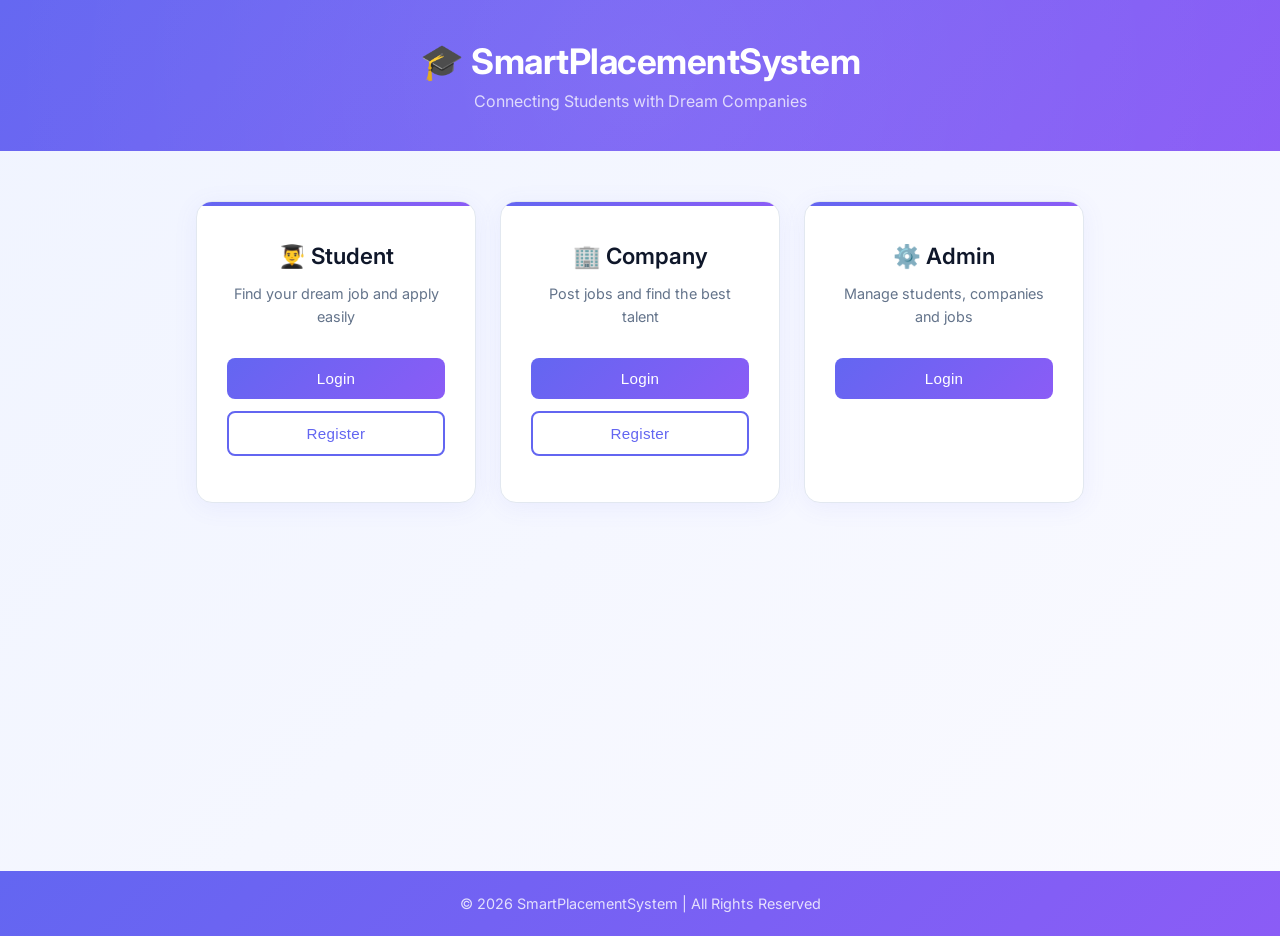
<file: html/index.html>
<!DOCTYPE html>
<html lang="en">
<head>
    <meta charset="UTF-8">
    <meta name="viewport" content="width=device-width, initial-scale=1.0">
    <title>SmartPlacementSystem</title>
    <link rel="stylesheet" href="../css/style.css">
</head>
<body>

<!-- Header -->
<header>
    <h1>🎓 SmartPlacementSystem</h1>
    <p>Connecting Students with Dream Companies</p>
</header>

<!-- Main -->
<main>
    <div class="card-container">

        <!-- Student Card -->
        <div class="card">
            <h2>👨‍🎓 Student</h2>
            <p>Find your dream job and apply easily</p>
            <a href="student-login.html"><button>Login</button></a>
            <a href="student-register.html"><button class="outline">Register</button></a>
        </div>

        <!-- Company Card -->
        <div class="card">
            <h2>🏢 Company</h2>
            <p>Post jobs and find the best talent</p>
            <a href="company-login.html"><button>Login</button></a>
            <a href="company-register.html"><button class="outline">Register</button></a>
        </div>

        <!-- Admin Card -->
        <div class="card">
            <h2>⚙️ Admin</h2>
            <p>Manage students, companies and jobs</p>
            <a href="admin-dashboard.html"><button>Login</button></a>
        </div>

    </div>
</main>

<!-- Footer -->
<footer>
    <p>© 2026 SmartPlacementSystem | All Rights Reserved</p>
</footer>

</body>
</html>
</file>
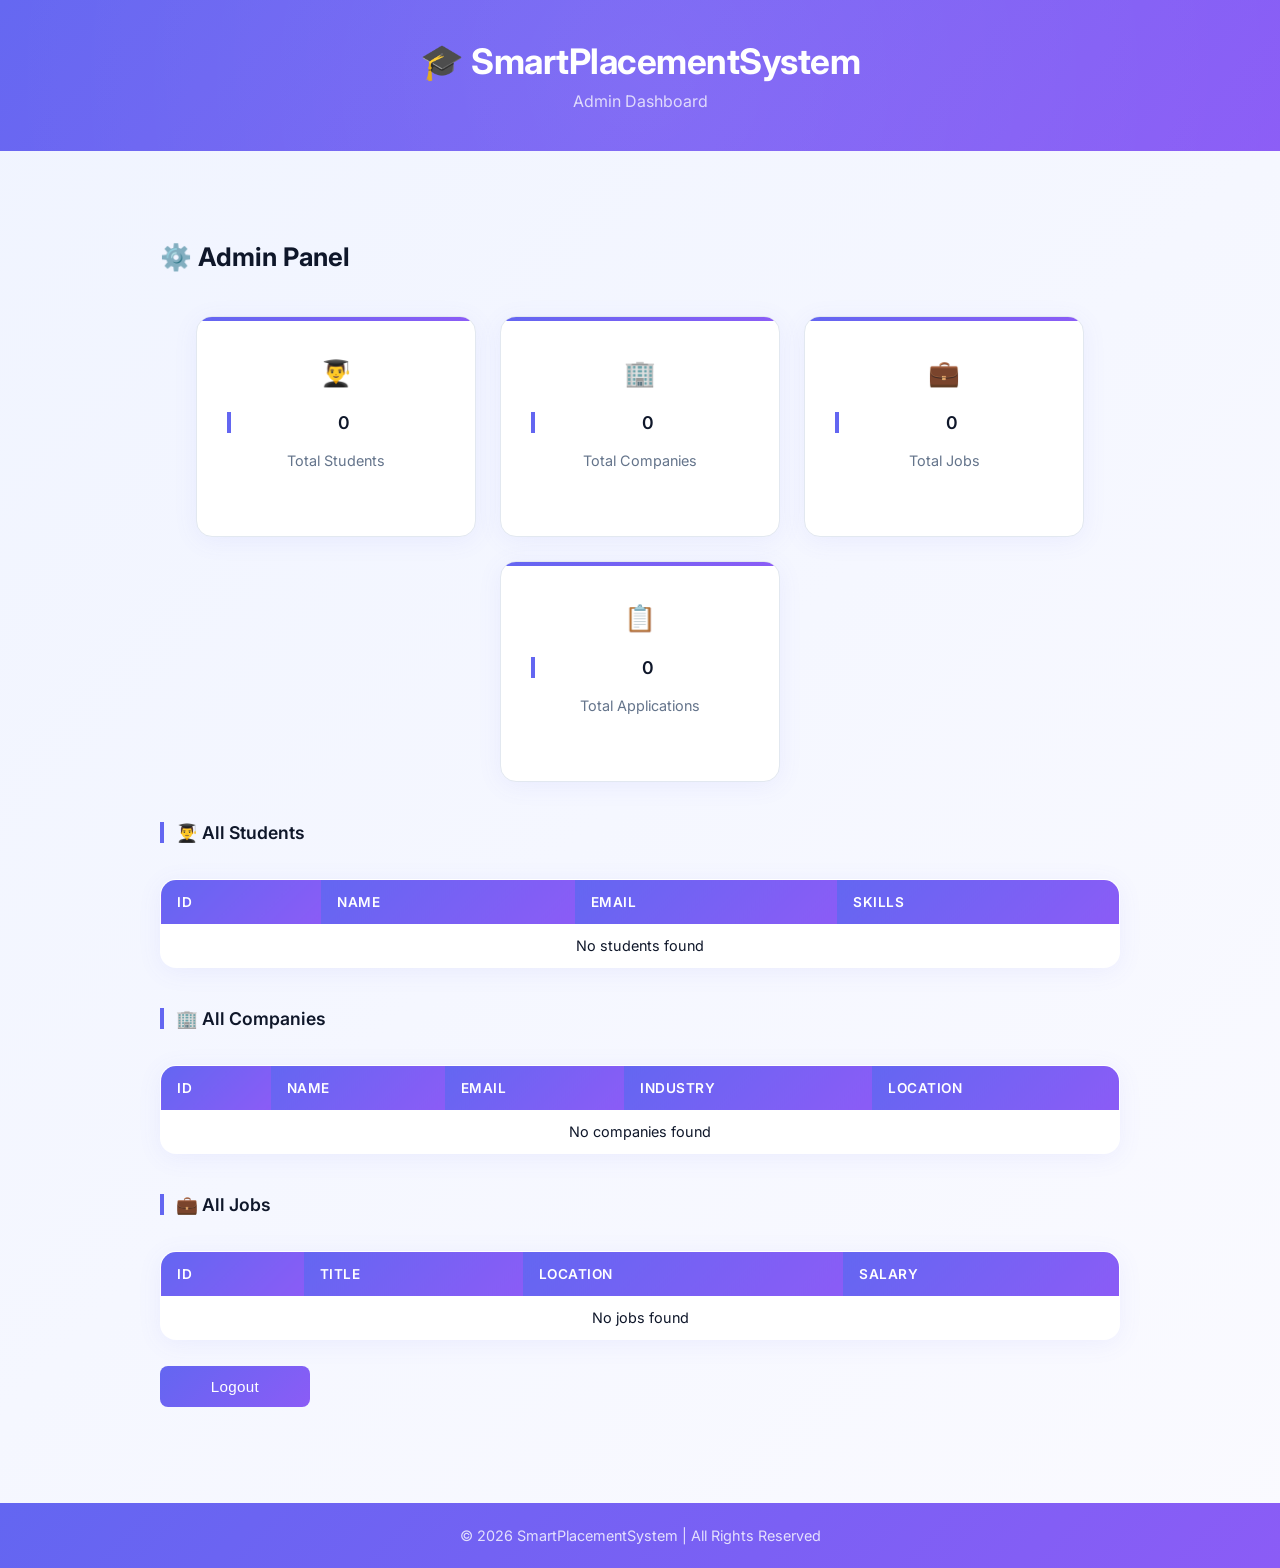
<file: html/admin-dashboard.html>
<!DOCTYPE html>
<html lang="en">
<head>
    <meta charset="UTF-8">
    <meta name="viewport" content="width=device-width, initial-scale=1.0">
    <title>Admin Dashboard</title>
    <link rel="stylesheet" href="../css/style.css">
</head>
<body>

<!-- Header -->
<header>
    <h1>🎓 SmartPlacementSystem</h1>
    <p>Admin Dashboard</p>
</header>

<!-- Dashboard -->
<main>
    <div class="dashboard">

        <h2>⚙️ Admin Panel</h2>
        <br>

        <!-- Stats -->
        <div class="card-container">
            <div class="card">
                <h2>👨‍🎓</h2>
                <h3 id="totalStudents">0</h3>
                <p>Total Students</p>
            </div>
            <div class="card">
                <h2>🏢</h2>
                <h3 id="totalCompanies">0</h3>
                <p>Total Companies</p>
            </div>
            <div class="card">
                <h2>💼</h2>
                <h3 id="totalJobs">0</h3>
                <p>Total Jobs</p>
            </div>
            <div class="card">
                <h2>📋</h2>
                <h3 id="totalApplications">0</h3>
                <p>Total Applications</p>
            </div>
        </div>

        <br><br>

        <!-- All Students -->
        <h3>👨‍🎓 All Students</h3>
        <br>
        <table>
            <thead>
            <tr>
                <th>ID</th>
                <th>Name</th>
                <th>Email</th>
                <th>Skills</th>
            </tr>
            </thead>
            <tbody id="studentsTable">
            <tr>
                <td colspan="4" style="text-align:center;">
                    No students found
                </td>
            </tr>
            </tbody>
        </table>

        <br><br>

        <!-- All Companies -->
        <h3>🏢 All Companies</h3>
        <br>
        <table>
            <thead>
            <tr>
                <th>ID</th>
                <th>Name</th>
                <th>Email</th>
                <th>Industry</th>
                <th>Location</th>
            </tr>
            </thead>
            <tbody id="companiesTable">
            <tr>
                <td colspan="5" style="text-align:center;">
                    No companies found
                </td>
            </tr>
            </tbody>
        </table>

        <br><br>

        <!-- All Jobs -->
        <h3>💼 All Jobs</h3>
        <br>
        <table>
            <thead>
            <tr>
                <th>ID</th>
                <th>Title</th>
                <th>Location</th>
                <th>Salary</th>
            </tr>
            </thead>
            <tbody id="jobsTable">
            <tr>
                <td colspan="4" style="text-align:center;">
                    No jobs found
                </td>
            </tr>
            </tbody>
        </table>

        <br>
        <button onclick="logout()"
                style="width:150px; background-color:#e74c3c;">
            Logout
        </button>

    </div>
</main>

<!-- Footer -->
<footer>
    <p>© 2026 SmartPlacementSystem | All Rights Reserved</p>
</footer>

<script src="../js/admin.js"></script>
</body>
</html>
</file>
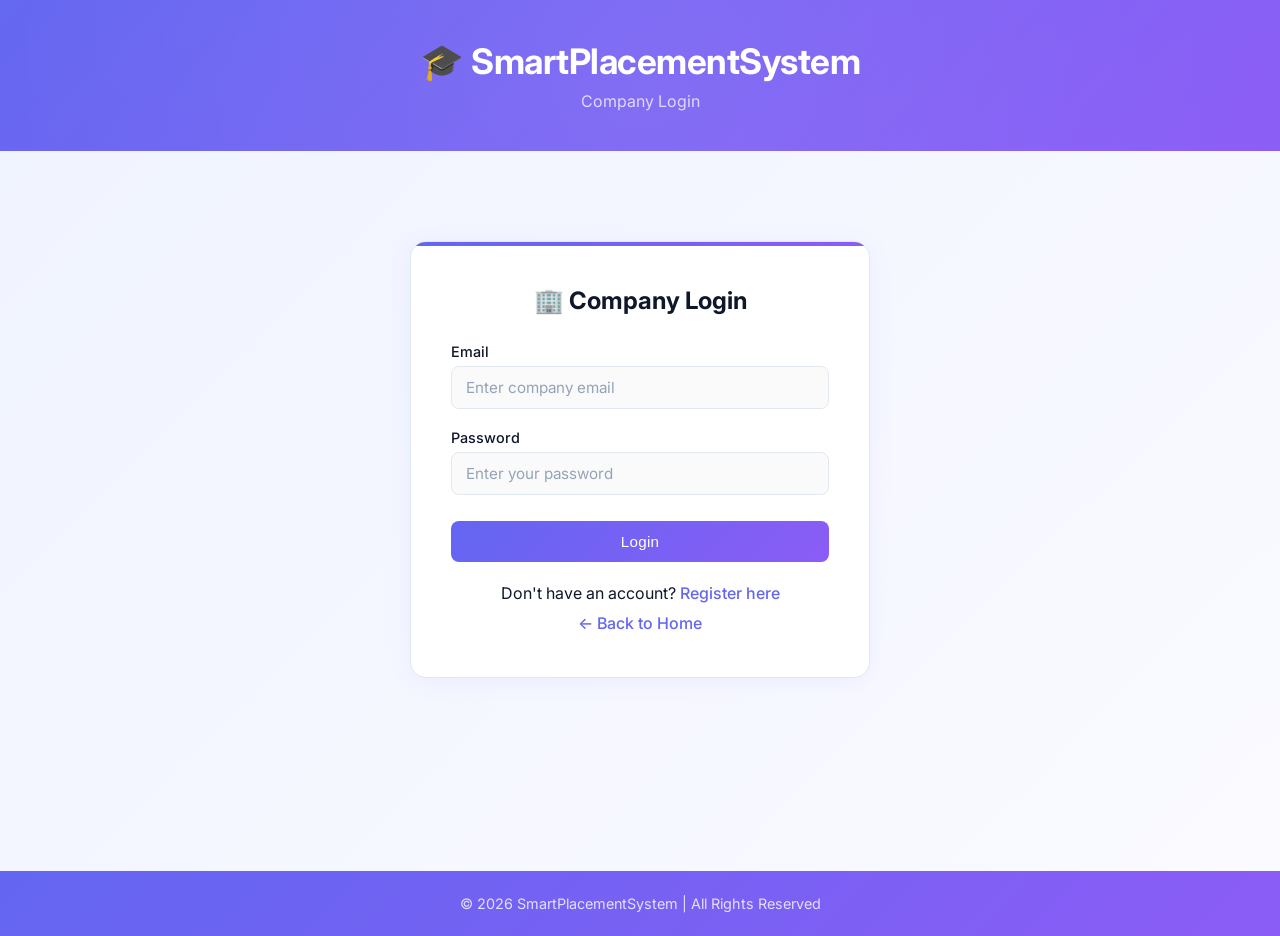
<file: html/company-dashboard.html>
<!DOCTYPE html>
<html lang="en">
<head>
    <meta charset="UTF-8">
    <meta name="viewport" content="width=device-width, initial-scale=1.0">
    <title>Company Dashboard</title>
    <link rel="stylesheet" href="../css/style.css">
</head>
<body>

<!-- Header -->
<header>
    <h1>🎓 SmartPlacementSystem</h1>
    <p>Company Dashboard</p>
</header>

<!-- Dashboard -->
<main>
    <div class="dashboard">

        <!-- Welcome -->
        <h2>👋 Welcome, <span id="companyName">Company</span>!</h2>
        <br>

        <!-- Post New Job -->
        <h3>➕ Post a New Job</h3>
        <br>
        <div class="form-container" style="margin:0; max-width:100%;">

            <div id="message"></div>

            <div class="form-group">
                <label>Job Title</label>
                <input type="text" id="title" placeholder="e.g. Java Developer">
            </div>

            <div class="form-group">
                <label>Description</label>
                <textarea id="description" rows="3"
                          placeholder="Job description..."></textarea>
            </div>

            <div class="form-group">
                <label>Salary</label>
                <input type="text" id="salary" placeholder="e.g. 5-8 LPA">
            </div>

            <div class="form-group">
                <label>Location</label>
                <input type="text" id="location" placeholder="e.g. Mumbai">
            </div>

            <button onclick="postJob()">Post Job</button>
        </div>

        <br><br>

        <!-- Posted Jobs -->
        <h3>📋 My Posted Jobs</h3>
        <br>
        <table>
            <thead>
            <tr>
                <th>Job Title</th>
                <th>Location</th>
                <th>Salary</th>
                <th>Applications</th>
            </tr>
            </thead>
            <tbody id="jobsTable">
            <tr>
                <td colspan="4" style="text-align:center;">
                    No jobs posted yet
                </td>
            </tr>
            </tbody>
        </table>

        <br>
        <button onclick="logout()"
                style="width:150px; background-color:#e74c3c;">
            Logout
        </button>

    </div>
</main>

<!-- Footer -->
<footer>
    <p>© 2026 SmartPlacementSystem | All Rights Reserved</p>
</footer>

<script src="../js/company.js"></script>
</body>
</html>
</file>
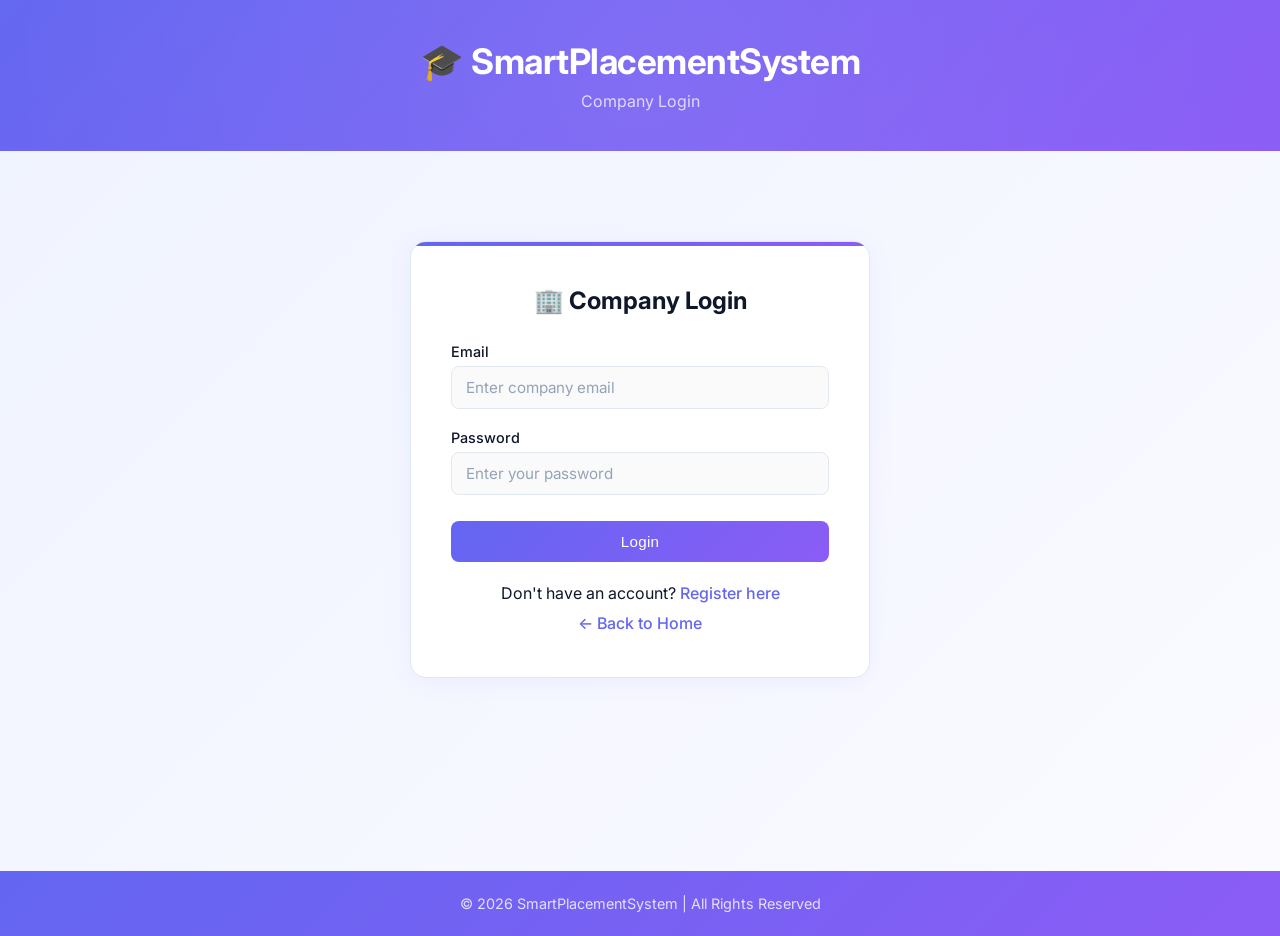
<file: html/company-login.html>
<!DOCTYPE html>
<html lang="en">
<head>
    <meta charset="UTF-8">
    <meta name="viewport" content="width=device-width, initial-scale=1.0">
    <title>Company Login</title>
    <link rel="stylesheet" href="../css/style.css">
</head>
<body>

<!-- Header -->
<header>
    <h1>🎓 SmartPlacementSystem</h1>
    <p>Company Login</p>
</header>

<!-- Login Form -->
<main>
    <div class="form-container">
        <h2>🏢 Company Login</h2>

        <div id="message"></div>

        <div class="form-group">
            <label>Email</label>
            <input type="email" id="email" placeholder="Enter company email">
        </div>

        <div class="form-group">
            <label>Password</label>
            <input type="password" id="password" placeholder="Enter your password">
        </div>

        <button onclick="companyLogin()">Login</button>

        <p style="text-align:center; margin-top:15px;">
            Don't have an account?
            <a href="company-register.html">Register here</a>
        </p>

        <p style="text-align:center; margin-top:10px;">
            <a href="index.html">← Back to Home</a>
        </p>
    </div>
</main>

<!-- Footer -->
<footer>
    <p>© 2026 SmartPlacementSystem | All Rights Reserved</p>
</footer>

<script src="../js/company.js"></script>
</body>
</html>
</file>
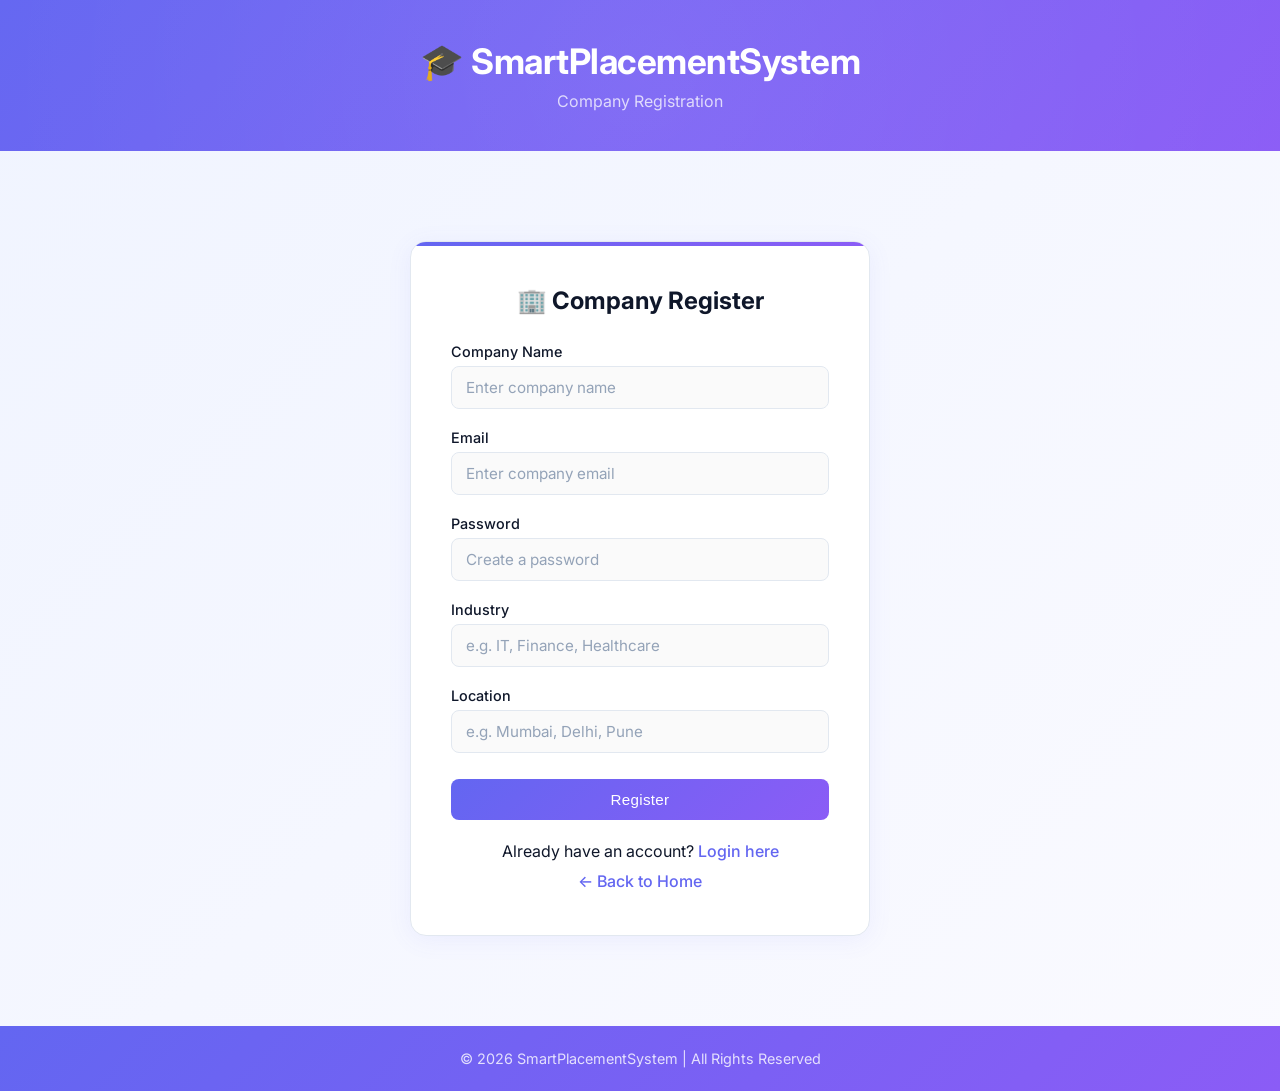
<file: html/company-register.html>
<!DOCTYPE html>
<html lang="en">
<head>
    <meta charset="UTF-8">
    <meta name="viewport" content="width=device-width, initial-scale=1.0">
    <title>Company Register</title>
    <link rel="stylesheet" href="../css/style.css">
</head>
<body>

<!-- Header -->
<header>
    <h1>🎓 SmartPlacementSystem</h1>
    <p>Company Registration</p>
</header>

<!-- Register Form -->
<main>
    <div class="form-container">
        <h2>🏢 Company Register</h2>

        <div id="message"></div>

        <div class="form-group">
            <label>Company Name</label>
            <input type="text" id="name" placeholder="Enter company name">
        </div>

        <div class="form-group">
            <label>Email</label>
            <input type="email" id="email" placeholder="Enter company email">
        </div>

        <div class="form-group">
            <label>Password</label>
            <input type="password" id="password" placeholder="Create a password">
        </div>

        <div class="form-group">
            <label>Industry</label>
            <input type="text" id="industry" placeholder="e.g. IT, Finance, Healthcare">
        </div>

        <div class="form-group">
            <label>Location</label>
            <input type="text" id="location" placeholder="e.g. Mumbai, Delhi, Pune">
        </div>

        <button onclick="companyRegister()">Register</button>

        <p style="text-align:center; margin-top:15px;">
            Already have an account?
            <a href="company-login.html">Login here</a>
        </p>

        <p style="text-align:center; margin-top:10px;">
            <a href="index.html">← Back to Home</a>
        </p>
    </div>
</main>

<!-- Footer -->
<footer>
    <p>© 2026 SmartPlacementSystem | All Rights Reserved</p>
</footer>

<script src="../js/company.js"></script>
</body>
</html>
</file>
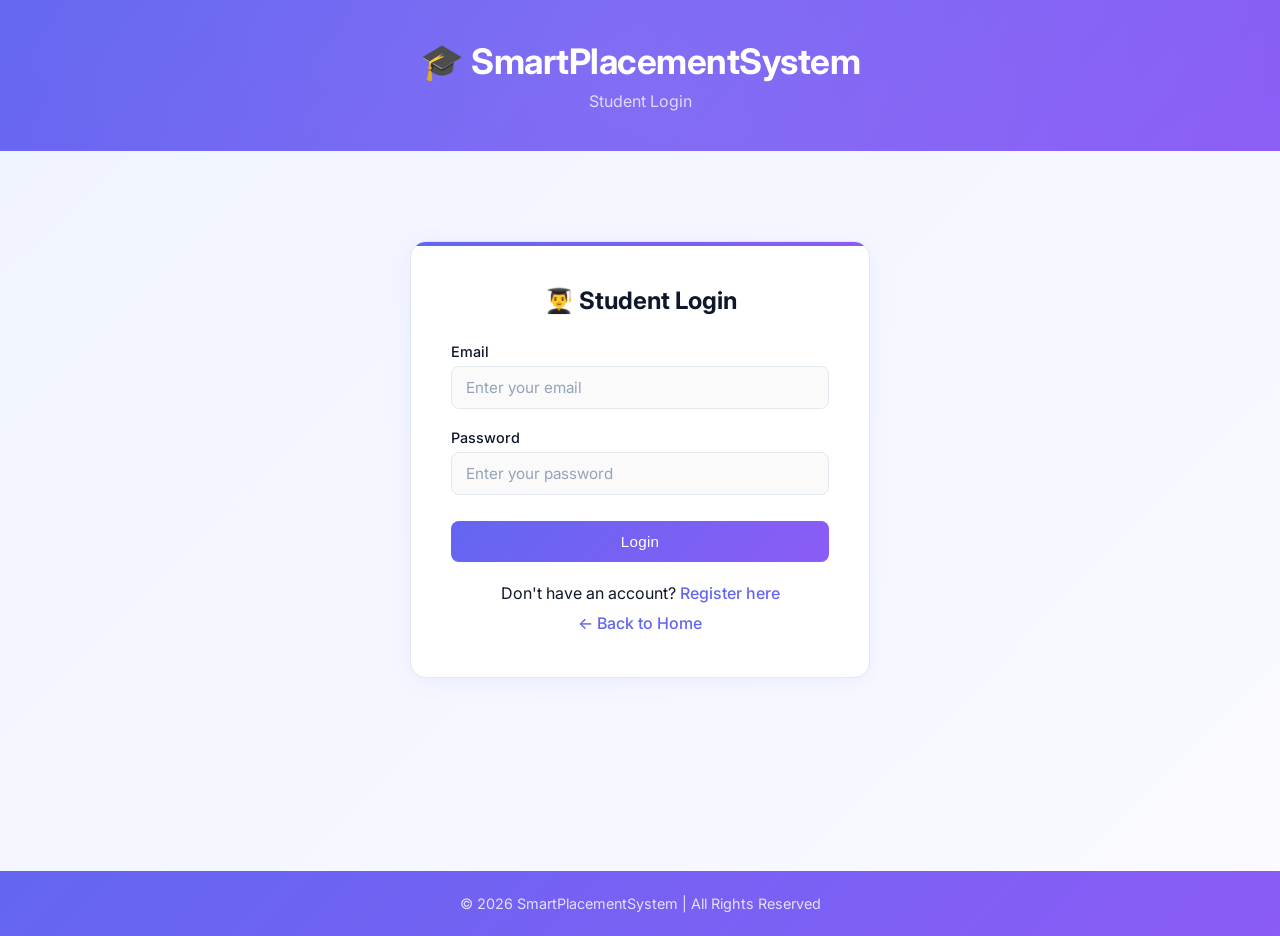
<file: html/student-dashboard.html>
<!DOCTYPE html>
<html lang="en">
<head>
    <meta charset="UTF-8">
    <meta name="viewport" content="width=device-width, initial-scale=1.0">
    <title>Student Dashboard</title>
    <link rel="stylesheet" href="../css/style.css">
</head>
<body>

<!-- Header -->
<header>
    <h1>🎓 SmartPlacementSystem</h1>
    <p>Student Dashboard</p>
</header>

<!-- Dashboard -->
<main>
    <div class="dashboard">

        <!-- Welcome -->
        <h2>👋 Welcome, <span id="studentName">Student</span>!</h2>
        <br>

        <!-- Available Jobs -->
        <h3>💼 Available Jobs</h3>
        <br>
        <table>
            <thead>
            <tr>
                <th>Job Title</th>
                <th>Company</th>
                <th>Location</th>
                <th>Salary</th>
                <th>Action</th>
            </tr>
            </thead>
            <tbody id="jobsTable">
            <!-- Jobs will be loaded here -->
            <tr>
                <td colspan="5" style="text-align:center;">
                    Loading jobs...
                </td>
            </tr>
            </tbody>
        </table>

        <br><br>

        <!-- My Applications -->
        <h3>📋 My Applications</h3>
        <br>
        <table>
            <thead>
            <tr>
                <th>Job Title</th>
                <th>Company</th>
                <th>Status</th>
                <th>Applied On</th>
            </tr>
            </thead>
            <tbody id="applicationsTable">
            <!-- Applications will be loaded here -->
            <tr>
                <td colspan="4" style="text-align:center;">
                    No applications yet
                </td>
            </tr>
            </tbody>
        </table>

        <br>
        <button onclick="logout()"
                style="width:150px; background-color:#e74c3c;">
            Logout
        </button>

    </div>
</main>

<!-- Footer -->
<footer>
    <p>© 2026 SmartPlacementSystem | All Rights Reserved</p>
</footer>

<script src="../js/student.js"></script>
</body>
</html>
</file>
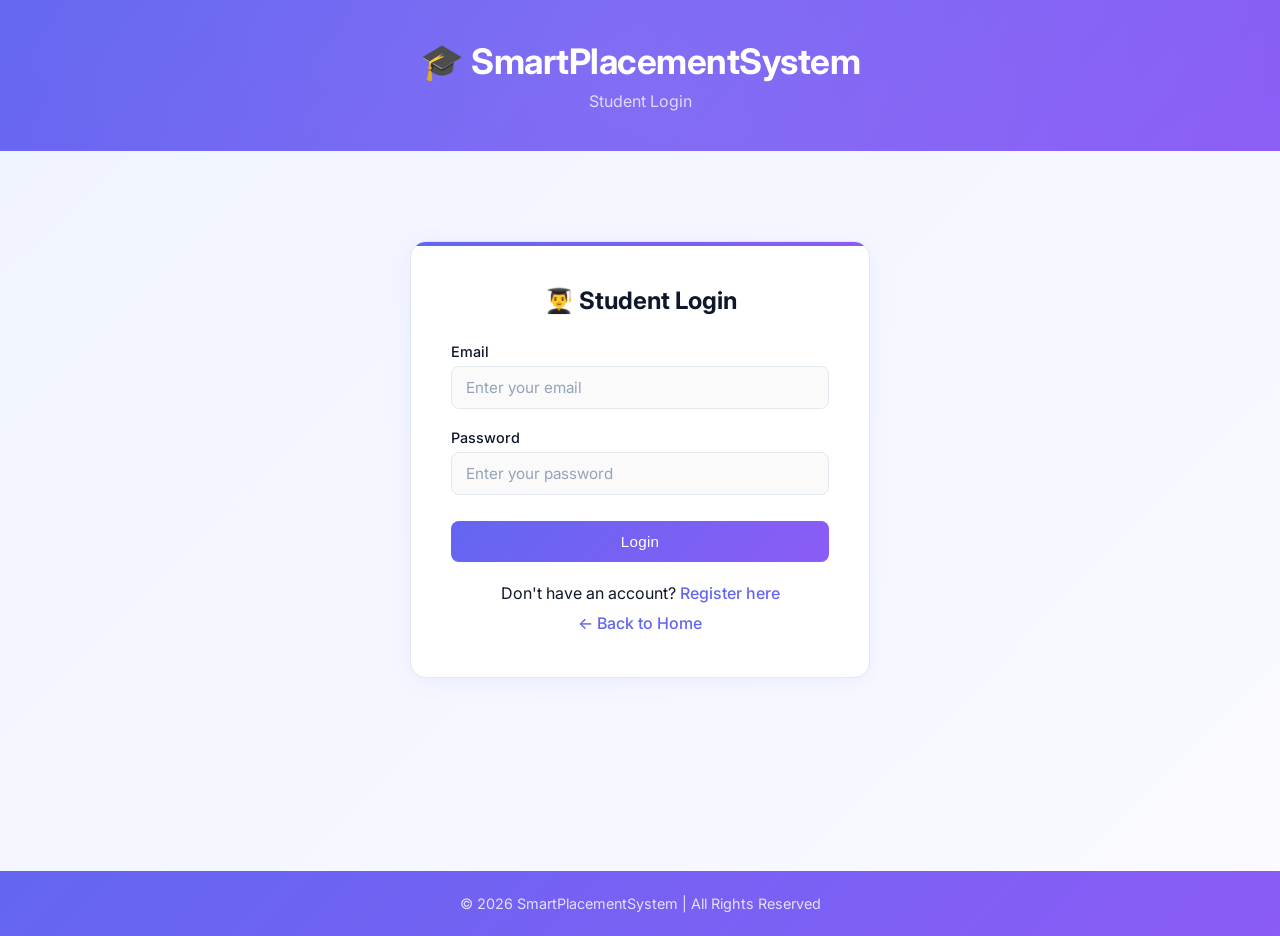
<file: html/student-login.html>
<!DOCTYPE html>
<html lang="en">
<head>
    <meta charset="UTF-8">
    <meta name="viewport" content="width=device-width, initial-scale=1.0">
    <title>Student Login</title>
    <link rel="stylesheet" href="../css/style.css">
</head>
<body>

<!-- Header -->
<header>
    <h1>🎓 SmartPlacementSystem</h1>
    <p>Student Login</p>
</header>

<!-- Login Form -->
<main>
    <div class="form-container">
        <h2>👨‍🎓 Student Login</h2>

        <div class="form-group">
            <label>Email</label>
            <input type="email" id="email" placeholder="Enter your email">
        </div>

        <div class="form-group">
            <label>Password</label>
            <input type="password" id="password" placeholder="Enter your password">
        </div>

        <button onclick="login()">Login</button>

        <p style="text-align:center; margin-top:15px;">
            Don't have an account?
            <a href="student-register.html">Register here</a>
        </p>

        <p style="text-align:center; margin-top:10px;">
            <a href="../../view/html/index.html">← Back to Home</a>
        </p>
    </div>
</main>

<!-- Footer -->
<footer>
    <p>© 2026 SmartPlacementSystem | All Rights Reserved</p>
</footer>

<script src="../js/student.js"></script>
</body>
</html>
</file>
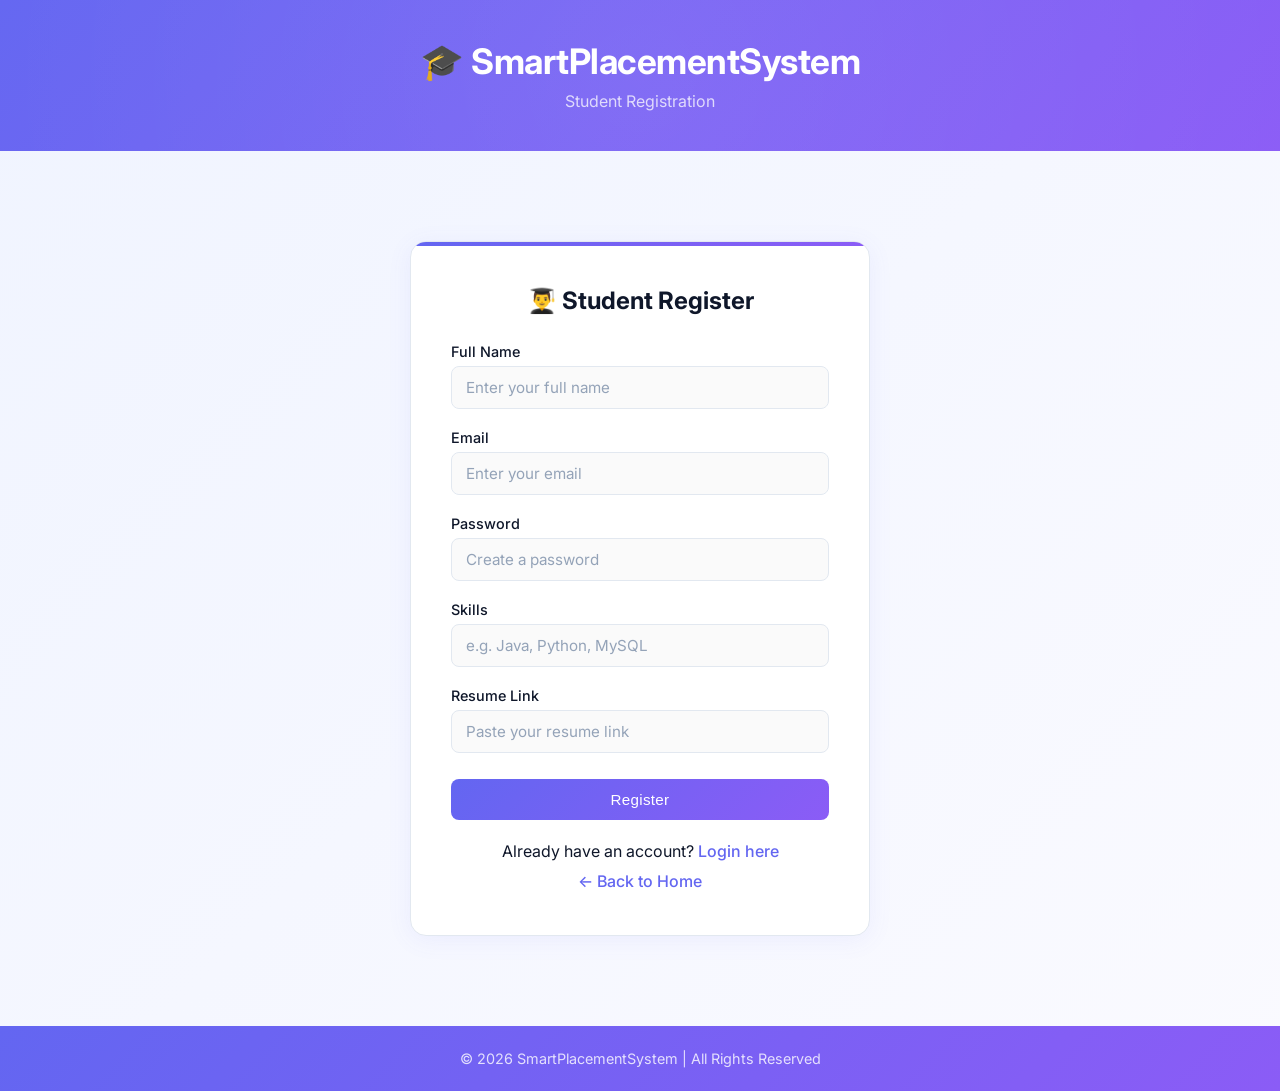
<file: html/student-register.html>
<!DOCTYPE html>
<html lang="en">
<head>
    <meta charset="UTF-8">
    <meta name="viewport" content="width=device-width, initial-scale=1.0">
    <title>Student Register</title>
    <link rel="stylesheet" href="../css/style.css">
</head>
<body>

<!-- Header -->
<header>
    <h1>🎓 SmartPlacementSystem</h1>
    <p>Student Registration</p>
</header>

<!-- Register Form -->
<main>
    <div class="form-container">
        <h2>👨‍🎓 Student Register</h2>

        <div id="message"></div>

        <div class="form-group">
            <label>Full Name</label>
            <input type="text" id="name" placeholder="Enter your full name">
        </div>

        <div class="form-group">
            <label>Email</label>
            <input type="email" id="email" placeholder="Enter your email">
        </div>

        <div class="form-group">
            <label>Password</label>
            <input type="password" id="password" placeholder="Create a password">
        </div>

        <div class="form-group">
            <label>Skills</label>
            <input type="text" id="skills" placeholder="e.g. Java, Python, MySQL">
        </div>

        <div class="form-group">
            <label>Resume Link</label>
            <input type="text" id="resume" placeholder="Paste your resume link">
        </div>

        <button onclick="register()">Register</button>

        <p style="text-align:center; margin-top:15px;">
            Already have an account?
            <a href="student-login.html">Login here</a>
        </p>

        <p style="text-align:center; margin-top:10px;">
            <a href="index.html">← Back to Home</a>
        </p>
    </div>
</main>

<!-- Footer -->
<footer>
    <p>© 2026 SmartPlacementSystem | All Rights Reserved</p>
</footer>

<script src="../js/student.js"></script>
</body>
</html>
</file>
<file: css/style.css>
/* ===== IMPORTS ===== */
@import url('https://fonts.googleapis.com/css2?family=Inter:wght@300;400;500;600;700&display=swap');

/* ===== RESET ===== */
* {
    margin: 0;
    padding: 0;
    box-sizing: border-box;
}

/* ===== VARIABLES ===== */
:root {
    --primary: #6366f1;
    --primary-dark: #4f46e5;
    --primary-light: #e0e7ff;
    --secondary: #f1f5f9;
    --success: #10b981;
    --error: #ef4444;
    --warning: #f59e0b;
    --text-dark: #0f172a;
    --text-gray: #64748b;
    --text-light: #94a3b8;
    --white: #ffffff;
    --border: #e2e8f0;
    --shadow: 0 4px 24px rgba(99, 102, 241, 0.08);
    --shadow-hover: 0 8px 32px rgba(99, 102, 241, 0.18);
    --radius: 16px;
    --radius-sm: 8px;
}

/* ===== BODY ===== */
body {
    font-family: 'Inter', sans-serif;
    background: linear-gradient(135deg, #f0f4ff 0%, #fafaff 100%);
    color: var(--text-dark);
    min-height: 100vh;
}

/* ===== HEADER ===== */
header {
    background: linear-gradient(135deg, #6366f1 0%, #8b5cf6 100%);
    color: white;
    text-align: center;
    padding: 40px 20px;
    position: relative;
    overflow: hidden;
}

header::before {
    content: '';
    position: absolute;
    top: -50%;
    left: -50%;
    width: 200%;
    height: 200%;
    background: radial-gradient(circle, rgba(255,255,255,0.08) 0%, transparent 60%);
    pointer-events: none;
}

header h1 {
    font-size: 2.2rem;
    font-weight: 700;
    letter-spacing: -0.5px;
    margin-bottom: 8px;
}

header p {
    font-size: 1rem;
    color: rgba(255,255,255,0.75);
    font-weight: 400;
}

/* ===== MAIN ===== */
main {
    padding: 50px 20px;
    min-height: calc(100vh - 180px);
}

/* ===== CARD CONTAINER ===== */
.card-container {
    display: flex;
    justify-content: center;
    gap: 24px;
    flex-wrap: wrap;
    max-width: 1100px;
    margin: 0 auto;
}

/* ===== CARD ===== */
.card {
    background: var(--white);
    border-radius: var(--radius);
    padding: 40px 30px;
    width: 280px;
    text-align: center;
    box-shadow: var(--shadow);
    border: 1px solid var(--border);
    transition: all 0.3s ease;
    position: relative;
    overflow: hidden;
}

.card::before {
    content: '';
    position: absolute;
    top: 0;
    left: 0;
    right: 0;
    height: 4px;
    background: linear-gradient(90deg, #6366f1, #8b5cf6);
}

.card:hover {
    transform: translateY(-6px);
    box-shadow: var(--shadow-hover);
    border-color: var(--primary-light);
}

.card h2 {
    font-size: 1.4rem;
    font-weight: 600;
    margin-bottom: 12px;
    color: var(--text-dark);
}

.card h3 {
    font-size: 2rem;
    font-weight: 700;
    color: var(--primary);
    margin-bottom: 6px;
}

.card p {
    color: var(--text-gray);
    margin-bottom: 24px;
    font-size: 0.9rem;
    line-height: 1.6;
}

/* ===== BUTTONS ===== */
button {
    width: 100%;
    padding: 12px 20px;
    margin: 6px 0;
    background: linear-gradient(135deg, #6366f1, #8b5cf6);
    color: white;
    border: none;
    border-radius: var(--radius-sm);
    font-size: 0.95rem;
    font-weight: 500;
    cursor: pointer;
    transition: all 0.3s ease;
    letter-spacing: 0.3px;
}

button:hover {
    background: linear-gradient(135deg, #4f46e5, #7c3aed);
    transform: translateY(-1px);
    box-shadow: 0 4px 12px rgba(99, 102, 241, 0.4);
}

button:active {
    transform: translateY(0);
}

button.outline {
    background: transparent;
    color: var(--primary);
    border: 2px solid var(--primary);
    box-shadow: none;
}

button.outline:hover {
    background: var(--primary-light);
    box-shadow: none;
    transform: translateY(-1px);
}

button.danger {
    background: linear-gradient(135deg, #ef4444, #dc2626);
}

button.danger:hover {
    background: linear-gradient(135deg, #dc2626, #b91c1c);
    box-shadow: 0 4px 12px rgba(239, 68, 68, 0.4);
}

/* ===== FORM CONTAINER ===== */
.form-container {
    max-width: 460px;
    margin: 40px auto;
    background: var(--white);
    padding: 44px 40px;
    border-radius: var(--radius);
    box-shadow: var(--shadow);
    border: 1px solid var(--border);
    position: relative;
    overflow: hidden;
}

.form-container::before {
    content: '';
    position: absolute;
    top: 0;
    left: 0;
    right: 0;
    height: 4px;
    background: linear-gradient(90deg, #6366f1, #8b5cf6);
}

.form-container h2 {
    text-align: center;
    margin-bottom: 28px;
    color: var(--text-dark);
    font-size: 1.5rem;
    font-weight: 700;
}

/* ===== FORM GROUPS ===== */
.form-group {
    margin-bottom: 20px;
}

.form-group label {
    display: block;
    margin-bottom: 6px;
    font-weight: 500;
    font-size: 0.9rem;
    color: var(--text-dark);
}

.form-group input,
.form-group textarea,
.form-group select {
    width: 100%;
    padding: 11px 14px;
    border: 1.5px solid var(--border);
    border-radius: var(--radius-sm);
    font-size: 0.95rem;
    font-family: 'Inter', sans-serif;
    outline: none;
    transition: all 0.2s ease;
    background: #fafafa;
    color: var(--text-dark);
}

.form-group input:focus,
.form-group textarea:focus,
.form-group select:focus {
    border-color: var(--primary);
    background: var(--white);
    box-shadow: 0 0 0 3px rgba(99, 102, 241, 0.1);
}

.form-group input::placeholder,
.form-group textarea::placeholder {
    color: var(--text-light);
}

/* ===== ALERTS ===== */
.success {
    background: linear-gradient(135deg, #d1fae5, #a7f3d0);
    color: #065f46;
    padding: 12px 16px;
    border-radius: var(--radius-sm);
    margin-bottom: 20px;
    text-align: center;
    font-size: 0.9rem;
    font-weight: 500;
    border: 1px solid #6ee7b7;
}

.error {
    background: linear-gradient(135deg, #fee2e2, #fecaca);
    color: #991b1b;
    padding: 12px 16px;
    border-radius: var(--radius-sm);
    margin-bottom: 20px;
    text-align: center;
    font-size: 0.9rem;
    font-weight: 500;
    border: 1px solid #fca5a5;
}

/* ===== FOOTER ===== */
footer {
    text-align: center;
    padding: 24px;
    background: linear-gradient(135deg, #6366f1, #8b5cf6);
    color: rgba(255,255,255,0.8);
    font-size: 0.9rem;
    margin-top: auto;
}

/* ===== DASHBOARD ===== */
.dashboard {
    max-width: 1000px;
    margin: 40px auto;
    padding: 0 20px;
}

.dashboard h2 {
    color: var(--text-dark);
    font-size: 1.6rem;
    font-weight: 700;
    margin-bottom: 24px;
}

.dashboard h3 {
    color: var(--text-dark);
    font-size: 1.1rem;
    font-weight: 600;
    margin-bottom: 16px;
    padding-left: 12px;
    border-left: 4px solid var(--primary);
}

/* ===== TABLE ===== */
table {
    width: 100%;
    border-collapse: collapse;
    background: var(--white);
    border-radius: var(--radius);
    overflow: hidden;
    box-shadow: var(--shadow);
    border: 1px solid var(--border);
}

table th {
    background: linear-gradient(135deg, #6366f1, #8b5cf6);
    color: white;
    padding: 14px 16px;
    text-align: left;
    font-size: 0.85rem;
    font-weight: 600;
    letter-spacing: 0.5px;
    text-transform: uppercase;
}

table td {
    padding: 13px 16px;
    border-bottom: 1px solid var(--border);
    font-size: 0.9rem;
    color: var(--text-dark);
}

table tr:last-child td {
    border-bottom: none;
}

table tr:hover td {
    background-color: #f8f7ff;
}

/* ===== LINKS ===== */
a {
    color: var(--primary);
    text-decoration: none;
    font-weight: 500;
    transition: color 0.2s;
}

a:hover {
    color: var(--primary-dark);
    text-decoration: underline;
}

/* ===== SCROLLBAR ===== */
::-webkit-scrollbar {
    width: 6px;
}

::-webkit-scrollbar-track {
    background: var(--secondary);
}

::-webkit-scrollbar-thumb {
    background: var(--primary);
    border-radius: 10px;
}

/* ===== RESPONSIVE ===== */
@media (max-width: 768px) {
    header h1 { font-size: 1.6rem; }
    .card { width: 100%; max-width: 340px; }
    .form-container { padding: 30px 24px; margin: 20px auto; }
    .dashboard { padding: 0 12px; }
    table { font-size: 0.8rem; }
    table th, table td { padding: 10px 12px; }
}
</file>
